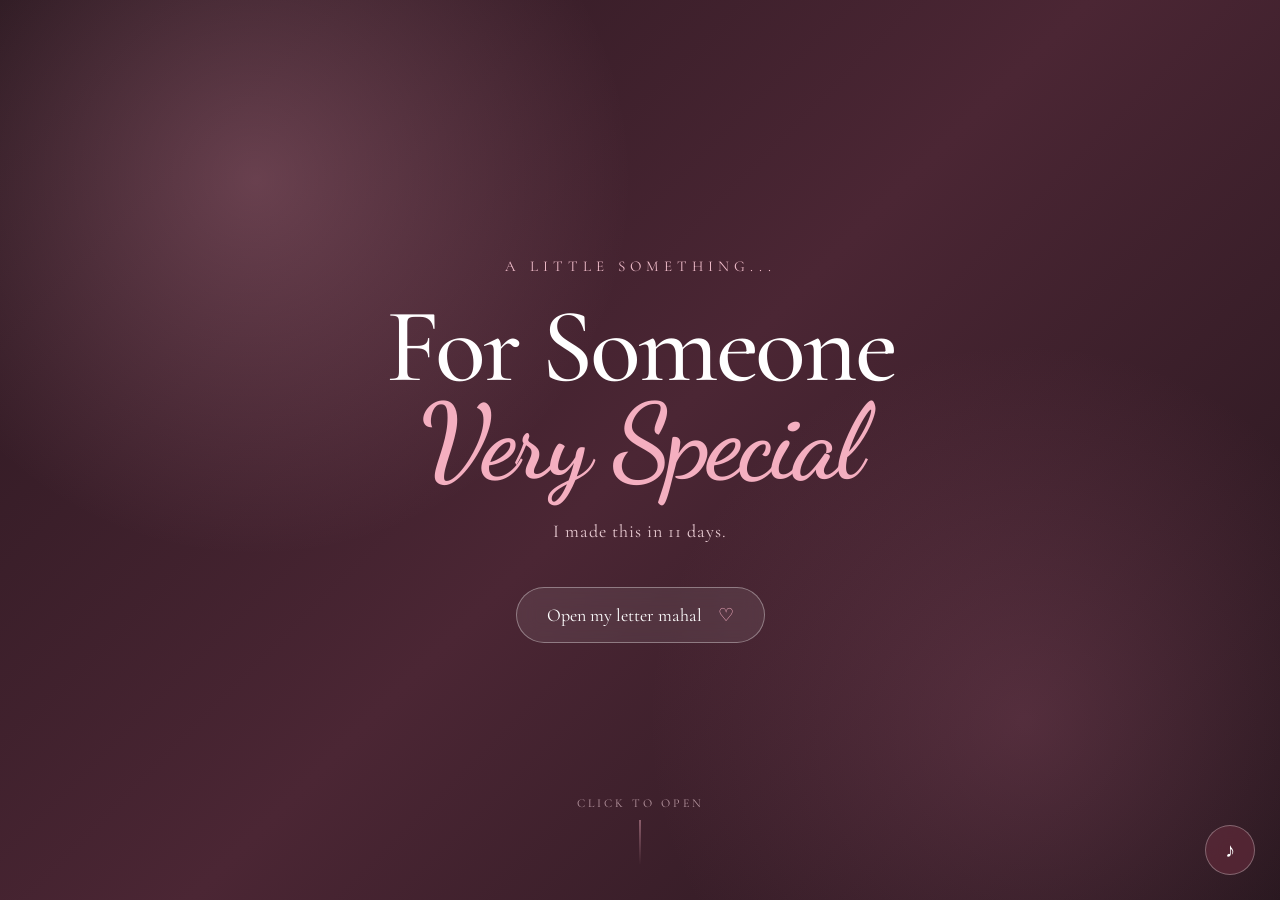
<file: skysky.html>
<!DOCTYPE html>
<html lang="en">

<head>
    <meta charset="UTF-8">
    <meta name="viewport" content="width=device-width, initial-scale=1.0">

    <title>For Skyla ❤️</title>

    <link rel="preconnect" href="https://fonts.googleapis.com">
    <link rel="preconnect" href="https://fonts.gstatic.com" crossorigin>

    <link
        href="https://fonts.googleapis.com/css2?family=Cormorant+Garamond:wght@400;500;600;700&family=Dancing+Script:wght@400;500;600;700&display=swap"
        rel="stylesheet">

    <link rel="stylesheet" href="style.css">
</head>

<body>

    <div class="background"></div>

    <div class="floating-hearts">
        <span>♡</span>
        <span>♥</span>
        <span>♡</span>
        <span>♥</span>
        <span>♡</span>
        <span>♥</span>
        <span>♡</span>
    </div>

    <section class="intro" id="intro">

        <div class="intro-content">

            <p class="small-text">
                A little something...
            </p>

            <h1>
                For Someone<br>
                <span>Very Special</span>
            </h1>

            <p class="intro-subtitle">
                I made this in 11 days.
            </p>

            <button
                class="open-btn"
                type="button"
                onclick="openEnvelope()"
            >
                Open my letter mahal
                <span class="btn-heart">♡</span>
            </button>

        </div>

        <div class="scroll-hint">
            <span>click to open</span>
            <div class="line"></div>
        </div>

    </section>

    <section class="envelope-section" id="envelopeSection">

        <div class="envelope-wrapper">

            <div class="envelope">

                <div class="envelope-back"></div>

                <div class="letter-paper">

                    <div class="paper-content">

                        <p class="dear">
                            My Dear Skyla,
                        </p>

                        <div class="mini-heart">
                            ♡
                        </div>

                    </div>

                </div>

                <div class="envelope-front"></div>

                <div class="flap"></div>

            </div>

        </div>

    </section>

    <main class="love-letter" id="loveLetter">

        <div class="ornament">
            <span>✦</span>
            <div></div>
            <span>♡</span>
            <div></div>
            <span>✦</span>
        </div>

        <div class="photo-area">

            <div class="photo-frame">

                <div class="photo-inner">

                    <img
                        src="REYMARK.jpg"
                        alt="Skyla ❤️"
                    >

                </div>

                <div class="photo-caption">
                    <span>our little memory</span>
                    <span>♡</span>
                </div>

            </div>

        </div>

        <article class="letter-content">

            <p class="date">
                To the person who means so much to me,
            </p>

            <h2>
                I have something<br>
                <span>to tell you...</span>
            </h2>

            <div class="divider">
                <span>♡</span>
            </div>

            <div class="message">

                <p>
                    Hi, Skysky ko! ❤️
                </p>

                <p>
                    Happy 9th monthsary, mahal! ❤️
                    <br><br>
                    9 months na tayo, grabe ang bilis ng panahon.
                    Parang kailan lang nung nagsisimula pa lang tayo,
                    tapos ngayon ang dami na nating memories na nabuo together.
                    Hindi man perfect yung relationship natin and may mga times
                    na nagkakaaway or nagkakatampuhan tayo, pero sobrang
                    thankful ako kasi hanggang ngayon ikaw pa rin yung kasama ko.
                </p>

                <p>
                    Mahal, gusto ko lang sabihin sayo na sobrang naaappreciate kita.
                    Thank you sa lahat ng effort, sa pag-intindi sakin kahit minsan
                    ang kulit ko, sa pag stay kahit may mga times na hindi tayo okay,
                    and sa pagmamahal mo sakin. Hindi ko man palaging nasasabi,
                    pero napapansin ko lahat ng ginagawa mo para sakin and sobrang
                    thankful ako sayo.
                </p>

                <p>
                    Thank you kasi naging part ka ng buhay ko.
                    Ang dami kong natutunan simula nung dumating ka,
                    and honestly, mas naging masaya yung everyday life ko dahil sayo.
                    Sana kahit marami pa tayong pagdaanan, piliin pa rin natin isa't isa.
                    Sana mag grow pa tayo together and mas marami pa tayong
                    memories na mabuo.
                </p>

                <p>
                    I may not be perfect, and I may not always know
                    the right things to say, but one thing I want
                    you to know is that I genuinely appreciate you.
                </p>

                <p>
                    9 months pa lang tayo, pero ang dami na nating pinagdaanan.
                    Excited ako sa mga susunod pa nating months and hopefully years.
                    Hindi ko man alam exactly kung ano mangyayari sa future,
                    ang alam ko lang, gusto kitang makasama habang ginagawa natin
                    yung future na yun.
                </p>

                <p class="highlight">
                    I love you so much, mahal. Happy 9th monthsary sa atin. ❤️
                    Thank you for being my baby, my favorite person, and someone
                    na lagi kong pipiliin.
                </p>

                <p>
                    So this is my little reminder for you:
                    you are loved, you are appreciated, and you
                    are incredibly special to me.
                </p>

                <p>
                    Whatever happens, I hope you always remember
                    how much you mean to me.
                    I love you always, baby. ❤️
                </p>

            </div>

            <div class="ending">

                <div class="small-divider">

                    <span></span>

                    <i>♡</i>

                    <span></span>

                </div>

                <p class="closing">
                    With all my heart,
                </p>

                <p class="signature">
                    MAKY
                </p>

                <div class="big-heart">
                    ♥
                </div>

            </div>

        </article>

        <footer>

            <p>
                SKYLABOOO
            </p>

            <span>
                ♡
            </span>

        </footer>

    </main>

    <button
        class="music-btn"
        id="musicBtn"
        type="button"
        onclick="toggleMusic()"
        aria-label="Toggle music"
    >
        ♪
    </button>

    <audio id="music" loop>

        <source
            src="Willie Revillame - Syempre (Lyrics).mp3"
            type="audio/mpeg"
        >

    </audio>

    <script src="script.js"></script>

</body>

</html>
</file>
<file: style.css>
:root {
    --pink: #f3a6b8;
    --light-pink: #ffdce5;
    --dark-pink: #c76b83;
    --wine: #6f3546;
    --cream: #fff8f5;
    --dark: #25171c;
    --gold: #d8aa75;
}

* {
    margin: 0;
    padding: 0;
    box-sizing: border-box;
}

html {
    scroll-behavior: smooth;
}

body {
    min-height: 100vh;
    background: #24151c;
    color: var(--dark);
    font-family: "Cormorant Garamond", serif;
    overflow-x: hidden;
}

.background {
    position: fixed;
    inset: 0;
    background:
        radial-gradient(
            circle at 20% 20%,
            rgba(255, 170, 195, 0.25),
            transparent 30%
        ),
        radial-gradient(
            circle at 80% 80%,
            rgba(181, 100, 130, 0.25),
            transparent 30%
        ),
        linear-gradient(
            135deg,
            #29171f,
            #4b2634,
            #24151c
        );
    z-index: -10;
    pointer-events: none;
}

.intro {
    position: relative;
    min-height: 100vh;
    width: 100%;
    display: flex;
    align-items: center;
    justify-content: center;
    text-align: center;
    padding: 30px;
    color: white;
    transition:
        opacity 1s ease,
        transform 1s ease;
    z-index: 2;
}

.intro.hide {
    opacity: 0;
    transform: scale(1.08);
    pointer-events: none;
}

.intro-content {
    width: 100%;
    max-width: 700px;
    animation: fadeUp 1.5s ease;
}

.small-text {
    font-size: 15px;
    letter-spacing: 5px;
    text-transform: uppercase;
    color: #eebbc9;
    margin-bottom: 25px;
}

.intro h1 {
    font-size: clamp(55px, 10vw, 105px);
    line-height: 0.9;
    font-weight: 500;
    letter-spacing: -3px;
}

.intro h1 span {
    font-family: "Dancing Script", cursive;
    color: #f4afc0;
    font-weight: 600;
}

.intro-subtitle {
    margin-top: 30px;
    font-size: 18px;
    color: #e8cbd2;
    letter-spacing: 1px;
}

.open-btn {
    margin-top: 45px;
    padding: 16px 30px;
    border: 1px solid rgba(255, 255, 255, 0.35);
    border-radius: 100px;
    background: rgba(255, 255, 255, 0.08);
    backdrop-filter: blur(10px);
    color: white;
    font-family: "Cormorant Garamond", serif;
    font-size: 18px;
    cursor: pointer;
    transition:
        transform 0.3s ease,
        background 0.3s ease,
        box-shadow 0.3s ease;
}

.open-btn:hover {
    transform: translateY(-4px);
    background: rgba(255, 255, 255, 0.16);
    box-shadow: 0 10px 40px rgba(255, 140, 170, 0.25);
}

.btn-heart {
    margin-left: 12px;
    color: #ffb4c8;
}

.scroll-hint {
    position: absolute;
    bottom: 35px;
    left: 50%;
    transform: translateX(-50%);
    display: flex;
    flex-direction: column;
    align-items: center;
    gap: 10px;
    color: #b998a2;
    font-size: 12px;
    letter-spacing: 3px;
    text-transform: uppercase;
}

.line {
    width: 1px;
    height: 45px;
    background: linear-gradient(
        to bottom,
        #d99aaa,
        transparent
    );
}

.envelope-section {
    position: fixed;
    inset: 0;
    width: 100%;
    height: 100%;
    display: flex;
    align-items: center;
    justify-content: center;
    background:
        radial-gradient(
            circle,
            #633446,
            #26151d
        );
    opacity: 0;
    visibility: hidden;
    transition:
        opacity 1s ease,
        visibility 1s ease;
    z-index: 20;
    overflow: hidden;
}

.envelope-section.show {
    opacity: 1;
    visibility: visible;
}

.envelope-wrapper {
    position: relative;
    width: 330px;
    height: 220px;
    display: flex;
    align-items: center;
    justify-content: center;
    perspective: 1200px;
}

.envelope {
    position: relative;
    width: 330px;
    height: 220px;
    flex-shrink: 0;
    transform-style: preserve-3d;
    animation: envelopeFloat 3s ease-in-out infinite;
}

.envelope-back {
    position: absolute;
    inset: 0;
    background: #e99aaa;
    border-radius: 5px;
    box-shadow: 0 30px 80px rgba(0, 0, 0, 0.4);
}

.letter-paper {
    position: absolute;
    width: 280px;
    height: 190px;
    left: 25px;
    top: 15px;
    background: #fffaf7;
    border-radius: 4px;
    z-index: 2;
    transition:
        transform 1.5s cubic-bezier(.2, .8, .2, 1);
    box-shadow: 0 5px 20px rgba(0, 0, 0, 0.15);
}

.paper-content {
    width: 100%;
    height: 100%;
    display: flex;
    align-items: center;
    justify-content: center;
    flex-direction: column;
    color: #8f5263;
}

.dear {
    font-family: "Dancing Script", cursive;
    font-size: 28px;
}

.mini-heart {
    margin-top: 10px;
    color: #d77791;
    font-size: 25px;
}

.envelope-front {
    position: absolute;
    inset: 0;
    background: #d98296;
    clip-path: polygon(
        0 0,
        50% 55%,
        100% 0,
        100% 100%,
        0 100%
    );
    z-index: 4;
}

.flap {
    position: absolute;
    top: 0;
    left: 0;
    width: 100%;
    height: 100%;
    background: #f1a7b7;
    clip-path: polygon(
        0 0,
        100% 0,
        50% 57%
    );
    transform-origin: top;
    transition:
        transform 1.2s cubic-bezier(.4, 0, .2, 1);
    z-index: 5;
}

.envelope.open .flap {
    transform: rotateX(180deg);
}

.envelope.open .letter-paper {
    transform: translateY(-170px);
}

.love-letter {
    position: relative;
    width: 100%;
    max-width: 900px;
    min-height: 100vh;
    margin: 0 auto;
    background:
        linear-gradient(
            rgba(255, 250, 247, 0.97),
            rgba(255, 248, 245, 0.97)
        );
    padding:
        100px
        clamp(25px, 8vw, 100px)
        60px;
    opacity: 0;
    transform: translateY(50px);
    transition:
        opacity 1.5s ease,
        transform 1.5s ease;
    display: none;
    overflow: hidden;
}

.love-letter.show {
    display: block;
    animation: letterAppear 1.5s ease forwards;
}

.ornament {
    width: 100%;
    display: flex;
    align-items: center;
    justify-content: center;
    gap: 15px;
    color: var(--gold);
    margin-bottom: 60px;
}

.ornament div {
    height: 1px;
    width: 50px;
    flex-shrink: 0;
    background: #d9b68e;
}

.ornament span {
    font-size: 18px;
    flex-shrink: 0;
}

.photo-area {
    width: 100%;
    display: flex;
    justify-content: center;
    align-items: center;
    margin-bottom: 70px;
}

.photo-frame {
    position: relative;
    width: min(350px, 80vw);
    background: white;
    padding: 13px 13px 45px;
    box-shadow:
        0 20px 50px rgba(78, 35, 48, 0.2);
    transform: rotate(-3deg);
    transition: transform 0.5s ease;
}

.photo-frame:hover {
    transform: rotate(0deg) scale(1.03);
}

.photo-inner {
    width: 100%;
    aspect-ratio: 1 / 1;
    overflow: hidden;
    background: #e8cbd0;
}

.photo-inner img {
    width: 100%;
    height: 100%;
    object-fit: cover;
    display: block;
    filter: saturate(0.85);
}

.photo-caption {
    position: absolute;
    bottom: 12px;
    left: 0;
    right: 0;
    display: flex;
    justify-content: center;
    align-items: center;
    gap: 15px;
    font-family: "Dancing Script", cursive;
    font-size: 18px;
    color: #805160;
}

.letter-content {
    width: 100%;
    max-width: 650px;
    margin: 0 auto;
    text-align: center;
}

.date {
    color: #a47783;
    font-size: 15px;
    letter-spacing: 2px;
}

.letter-content h2 {
    margin-top: 25px;
    font-size: clamp(45px, 7vw, 70px);
    line-height: 0.95;
    color: #5d3340;
    font-weight: 500;
}

.letter-content h2 span {
    font-family: "Dancing Script", cursive;
    color: #c66d83;
}

.divider {
    display: flex;
    align-items: center;
    justify-content: center;
    gap: 15px;
    margin: 40px 0;
    color: #cf8a9a;
}

.divider::before,
.divider::after {
    content: "";
    height: 1px;
    width: 80px;
    background: #e1c2c9;
}

.message {
    width: 100%;
    text-align: left;
    color: #4f353d;
    font-size: 19px;
    line-height: 1.9;
}

.message p {
    margin-bottom: 25px;
}

.message p:first-child {
    font-family: "Dancing Script", cursive;
    font-size: 35px;
    color: #b75c76;
}

.highlight {
    position: relative;
    padding: 25px 30px;
    background:
        linear-gradient(
            135deg,
            #fff0f3,
            #fff8f5
        );
    border-left: 3px solid #dc91a3;
    font-family: "Dancing Script", cursive;
    font-size: 25px;
    color: #8e4c60;
}

.ending {
    margin-top: 80px;
    text-align: center;
}

.small-divider {
    display: flex;
    align-items: center;
    justify-content: center;
    gap: 15px;
    margin-bottom: 30px;
}

.small-divider span {
    width: 50px;
    height: 1px;
    background: #ddbec5;
}

.small-divider i {
    color: #ca7187;
    font-size: 20px;
}

.closing {
    color: #96717b;
    font-size: 18px;
}

.signature {
    margin-top: 5px;
    font-family: "Dancing Script", cursive;
    font-size: 45px;
    color: #b75b74;
}

.big-heart {
    margin-top: 15px;
    font-size: 35px;
    color: #dc7f97;
    animation: heartbeat 1.5s infinite;
}

footer {
    width: 100%;
    text-align: center;
    margin-top: 100px;
    color: #b58c96;
    font-size: 13px;
    letter-spacing: 2px;
}

footer span {
    display: block;
    margin-top: 8px;
    color: #ce7c91;
    font-size: 20px;
}

.music-btn {
    position: fixed;
    right: 25px;
    bottom: 25px;
    width: 50px;
    height: 50px;
    border-radius: 50%;
    border: 1px solid rgba(255, 255, 255, 0.3);
    background: rgba(90, 40, 55, 0.8);
    color: white;
    font-size: 20px;
    cursor: pointer;
    z-index: 100;
    backdrop-filter: blur(10px);
    transition: 0.3s;
}

.music-btn:hover {
    transform: scale(1.1);
    background: #b9627a;
}

.floating-hearts {
    position: fixed;
    inset: 0;
    width: 100%;
    height: 100%;
    pointer-events: none;
    overflow: hidden;
    z-index: 0;
}

.floating-hearts span {
    position: absolute;
    bottom: -50px;
    color: rgba(255, 180, 200, 0.5);
    font-size: 25px;
    pointer-events: none;
    animation: floatHeart linear infinite;
}

.floating-hearts span:nth-child(1) {
    left: 8%;
    animation-duration: 10s;
}

.floating-hearts span:nth-child(2) {
    left: 20%;
    animation-duration: 14s;
    animation-delay: 3s;
}

.floating-hearts span:nth-child(3) {
    left: 38%;
    animation-duration: 11s;
    animation-delay: 1s;
}

.floating-hearts span:nth-child(4) {
    left: 55%;
    animation-duration: 15s;
    animation-delay: 5s;
}

.floating-hearts span:nth-child(5) {
    left: 70%;
    animation-duration: 12s;
    animation-delay: 2s;
}

.floating-hearts span:nth-child(6) {
    left: 85%;
    animation-duration: 16s;
    animation-delay: 4s;
}

.floating-hearts span:nth-child(7) {
    left: 95%;
    animation-duration: 13s;
    animation-delay: 6s;
}

@keyframes fadeUp {
    from {
        opacity: 0;
        transform: translateY(30px);
    }

    to {
        opacity: 1;
        transform: translateY(0);
    }
}

@keyframes envelopeFloat {
    0%,
    100% {
        transform: translateY(0);
    }

    50% {
        transform: translateY(-12px);
    }
}

@keyframes letterAppear {
    from {
        opacity: 0;
        transform: translateY(60px);
    }

    to {
        opacity: 1;
        transform: translateY(0);
    }
}

@keyframes heartbeat {
    0%,
    100% {
        transform: scale(1);
    }

    50% {
        transform: scale(1.2);
    }
}

@keyframes floatHeart {
    0% {
        transform:
            translateY(0)
            rotate(0deg);
        opacity: 0;
    }

    10% {
        opacity: 1;
    }

    100% {
        transform:
            translateY(-110vh)
            rotate(360deg);
        opacity: 0;
    }
}

@media (max-width: 600px) {
    .intro {
        padding: 25px 20px;
    }

    .intro h1 {
        font-size: 60px;
        letter-spacing: -2px;
    }

    .small-text {
        font-size: 12px;
        letter-spacing: 3px;
    }

    .intro-subtitle {
        font-size: 16px;
    }

    .open-btn {
        margin-top: 35px;
        padding: 14px 24px;
        font-size: 17px;
    }

    .scroll-hint {
        bottom: 25px;
        font-size: 10px;
    }

    .envelope-wrapper {
        width: 280px;
        height: 190px;
    }

    .envelope {
        width: 280px;
        height: 190px;
    }

    .letter-paper {
        width: 238px;
        height: 165px;
        left: 21px;
        top: 13px;
    }

    .dear {
        font-size: 24px;
    }

    .mini-heart {
        font-size: 22px;
    }

    .envelope.open .letter-paper {
        transform: translateY(-125px);
    }

    .love-letter {
        width: 100%;
        padding:
            70px
            22px
            45px;
    }

    .ornament {
        gap: 10px;
        margin-bottom: 45px;
    }

    .ornament div {
        width: 35px;
    }

    .photo-area {
        margin-bottom: 55px;
    }

    .photo-frame {
        width: min(330px, 88vw);
    }

    .letter-content h2 {
        font-size: 48px;
    }

    .divider {
        margin: 30px 0;
    }

    .divider::before,
    .divider::after {
        width: 55px;
    }

    .message {
        font-size: 17px;
        line-height: 1.8;
    }

    .message p {
        margin-bottom: 22px;
    }

    .message p:first-child {
        font-size: 31px;
    }

    .highlight {
        font-size: 22px;
        padding: 20px;
    }

    .ending {
        margin-top: 60px;
    }

    footer {
        margin-top: 75px;
    }

    .music-btn {
        right: 18px;
        bottom: 18px;
        width: 46px;
        height: 46px;
    }
}
</file>
